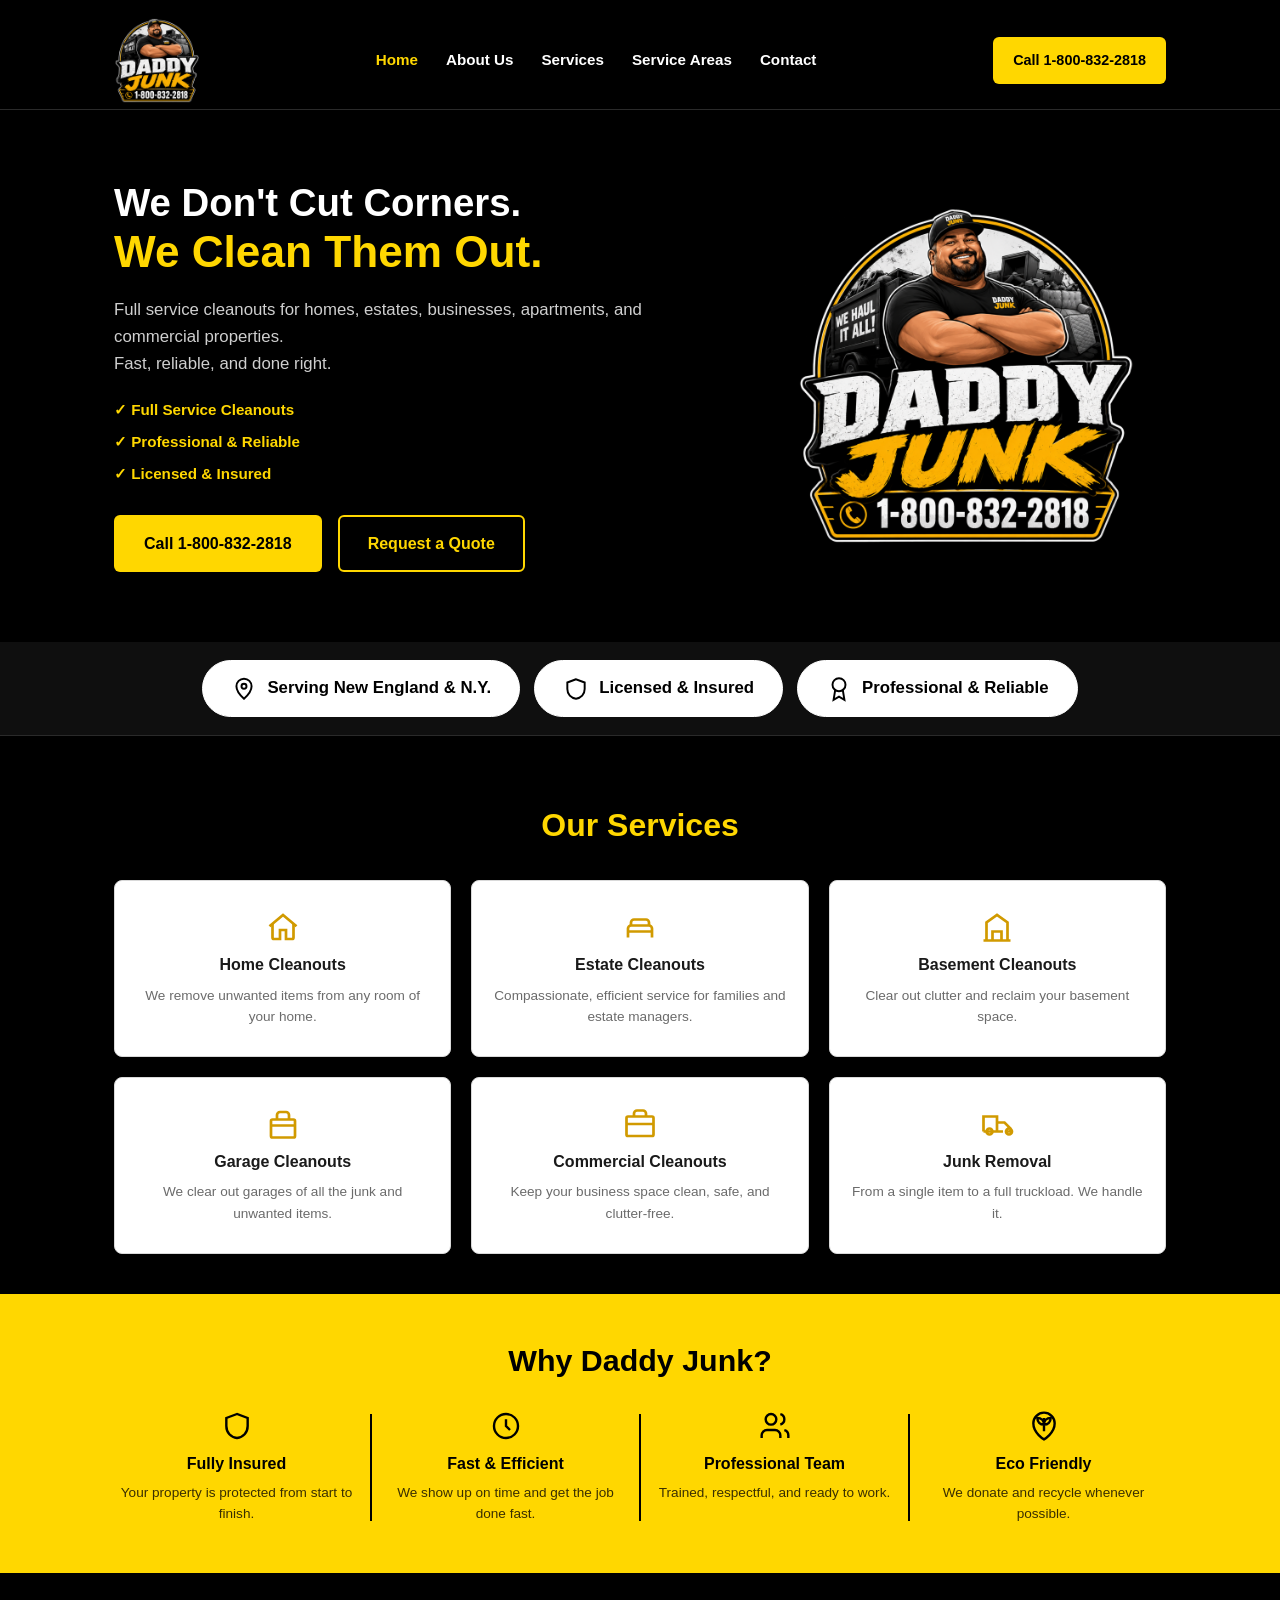
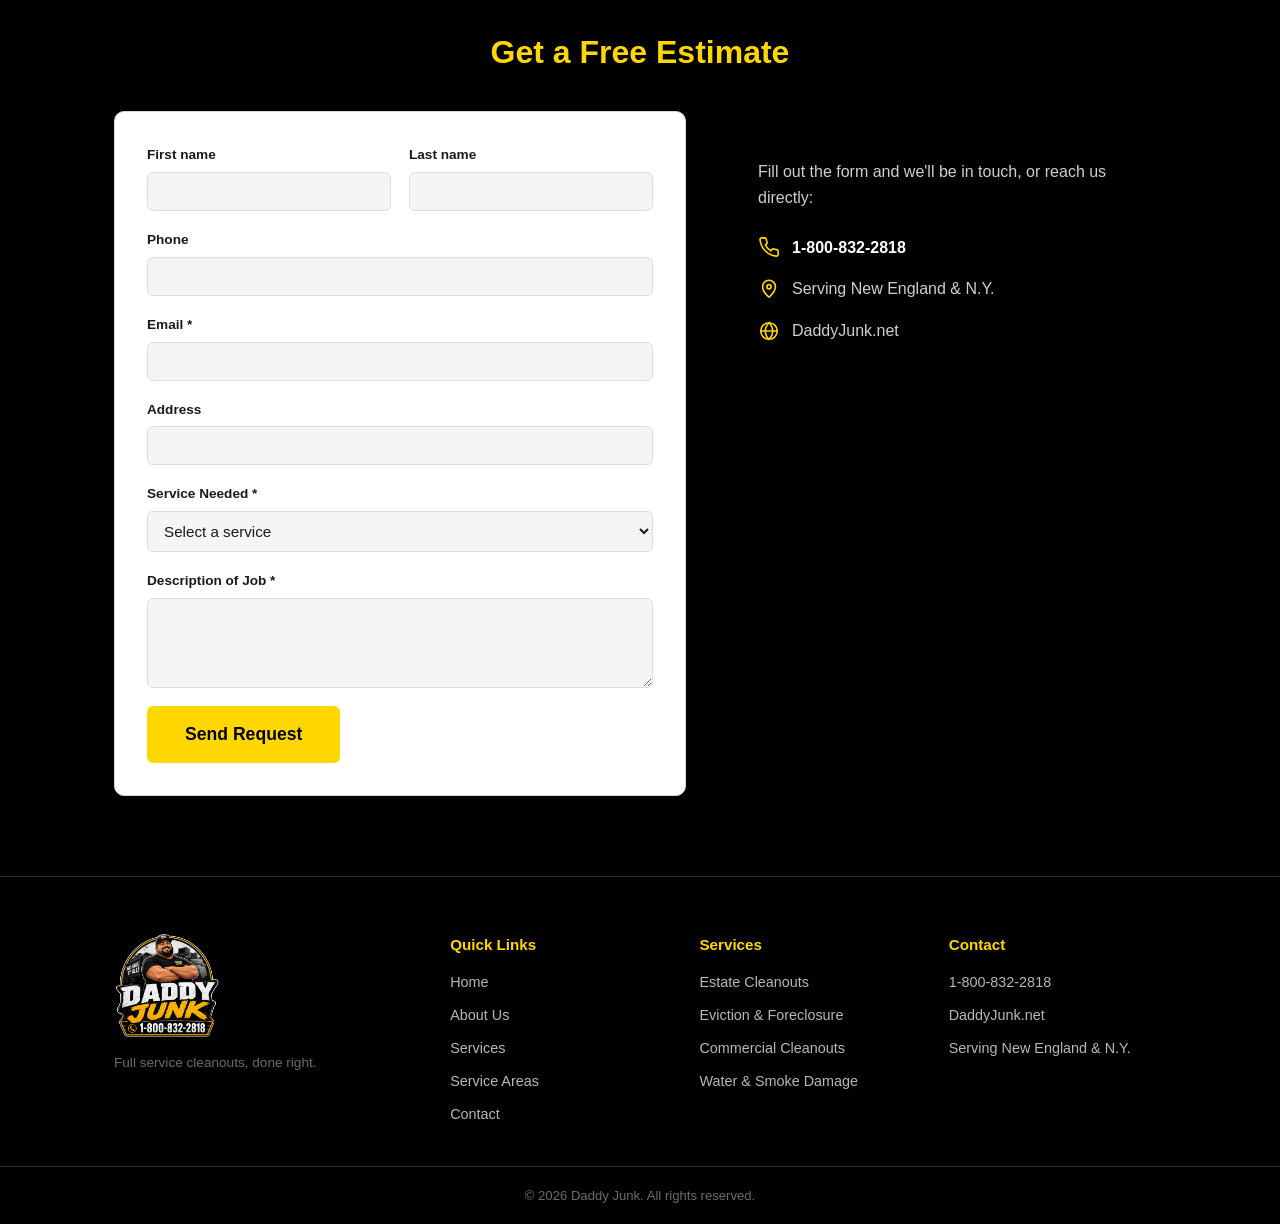
<file: index.html>
<!DOCTYPE html>
<html lang="en">
<head>
<meta charset="UTF-8">
<meta name="viewport" content="width=device-width, initial-scale=1.0">
<title>Daddy Junk | Full Service Cleanouts, New England &amp; N.Y.</title>
<meta name="description" content="Daddy Junk provides full service cleanouts for homes, estates, businesses, and commercial properties across Greater Boston, New England, and New York. Licensed &amp; insured. Free estimates.">
<link rel="stylesheet" href="styles.css">
</head>
<body>

<header class="site-header">
  <div class="container header-inner">
    <a href="index.html" class="brand">
      <img src="images/logo.png" alt="Daddy Junk logo" class="logo">
    </a>
    <nav class="nav">
      <a href="index.html" class="active">Home</a>
      <a href="about.html">About Us</a>
      <a href="services.html">Services</a>
      <a href="service-areas.html">Service Areas</a>
      <a href="contact.html">Contact</a>
    </nav>
    <a href="tel:18008322818" class="btn btn-primary header-cta">Call 1-800-832-2818</a>
    <button class="nav-toggle" aria-label="Toggle menu" aria-expanded="false">
      <span></span><span></span><span></span>
    </button>
  </div>
</header>

<section id="home" class="hero">
  <div class="container hero-grid">
    <div class="hero-copy">
      <h1>We Don't Cut Corners.<br><span class="accent">We Clean Them Out.</span></h1>
      <p class="hero-sub">Full service cleanouts for homes, estates, businesses, apartments, and commercial properties.<br>Fast, reliable, and done right.</p>
      <ul class="hero-checklist">
        <li>Full Service Cleanouts</li>
        <li>Professional &amp; Reliable</li>
        <li>Licensed &amp; Insured</li>
      </ul>
      <div class="hero-ctas">
        <a href="tel:18008322818" class="btn btn-primary">Call 1-800-832-2818</a>
        <a href="contact.html" class="btn btn-outline">Request a Quote</a>
      </div>
    </div>
    <div class="hero-art">
      <img src="images/logo.png" alt="Daddy Junk: We Haul It All">
    </div>
  </div>
</section>

<section class="badge-strip">
  <div class="container badge-strip-inner">
    <div class="badge-item">
      <span class="icon"><svg viewBox="0 0 24 24" fill="none" stroke="currentColor" stroke-width="1.8"><path d="M12 21s7-6.2 7-11.5A7 7 0 0 0 5 9.5C5 14.8 12 21 12 21z"/><circle cx="12" cy="9.5" r="2.3"/></svg></span>
      <span>Serving New England &amp; N.Y.</span>
    </div>
    <div class="badge-item">
      <span class="icon"><svg viewBox="0 0 24 24" fill="none" stroke="currentColor" stroke-width="1.8"><path d="M12 3 4 6v6c0 5 3.4 8.5 8 9 4.6-.5 8-4 8-9V6l-8-3z"/></svg></span>
      <span>Licensed &amp; Insured</span>
    </div>
    <div class="badge-item">
      <span class="icon"><svg viewBox="0 0 24 24" fill="none" stroke="currentColor" stroke-width="1.8"><circle cx="12" cy="8" r="6"/><path d="M15.477 12.89 17 22l-5-3-5 3 1.523-9.11"/></svg></span>
      <span>Professional &amp; Reliable</span>
    </div>
  </div>
</section>

<section class="icon-services">
  <div class="container">
    <h2>Our Services</h2>
    <div class="icon-grid">
      <a href="services.html#estate" class="icon-card">
        <span class="icon">
          <svg viewBox="0 0 24 24" fill="none" stroke="currentColor" stroke-width="1.8"><path d="M3 11.5 12 4l9 7.5"/><path d="M5 10v9a1 1 0 0 0 1 1h4v-6h4v6h4a1 1 0 0 0 1-1v-9"/></svg>
        </span>
        <h3>Home Cleanouts</h3>
        <p>We remove unwanted items from any room of your home.</p>
      </a>
      <a href="services.html#estate" class="icon-card">
        <span class="icon">
          <svg viewBox="0 0 24 24" fill="none" stroke="currentColor" stroke-width="1.8"><path d="M4 13v6M20 13v6M4 13a2 2 0 0 1 2-2h12a2 2 0 0 1 2 2v2H4z"/><path d="M6 11V9a2 2 0 0 1 2-2h8a2 2 0 0 1 2 2v2"/></svg>
        </span>
        <h3>Estate Cleanouts</h3>
        <p>Compassionate, efficient service for families and estate managers.</p>
      </a>
      <a href="services.html#estate" class="icon-card">
        <span class="icon">
          <svg viewBox="0 0 24 24" fill="none" stroke="currentColor" stroke-width="1.8"><path d="M3 21h18M5 21V9l7-5 7 5v12M9 21v-6h6v6"/></svg>
        </span>
        <h3>Basement Cleanouts</h3>
        <p>Clear out clutter and reclaim your basement space.</p>
      </a>
      <a href="services.html#estate" class="icon-card">
        <span class="icon">
          <svg viewBox="0 0 24 24" fill="none" stroke="currentColor" stroke-width="1.8"><rect x="4" y="9" width="16" height="12" rx="1"/><path d="M4 13h16M8 9V6a2 2 0 0 1 2-2h4a2 2 0 0 1 2 2v3"/></svg>
        </span>
        <h3>Garage Cleanouts</h3>
        <p>We clear out garages of all the junk and unwanted items.</p>
      </a>
      <a href="services.html#commercial" class="icon-card">
        <span class="icon">
          <svg viewBox="0 0 24 24" fill="none" stroke="currentColor" stroke-width="1.8"><rect x="3" y="7" width="18" height="13" rx="1"/><path d="M8 7V5a2 2 0 0 1 2-2h4a2 2 0 0 1 2 2v2M3 12h18"/></svg>
        </span>
        <h3>Commercial Cleanouts</h3>
        <p>Keep your business space clean, safe, and clutter-free.</p>
      </a>
      <a href="services.html" class="icon-card">
        <span class="icon">
          <svg viewBox="0 0 24 24" fill="none" stroke="currentColor" stroke-width="1.8"><path d="M3 17V7h9v10M12 11h5l4 4v2h-2M3 17h13m2 0a2 2 0 1 0 4 0 2 2 0 0 0-4 0zM5 17a2 2 0 1 0 4 0 2 2 0 0 0-4 0z"/></svg>
        </span>
        <h3>Junk Removal</h3>
        <p>From a single item to a full truckload. We handle it.</p>
      </a>
    </div>
  </div>
</section>

<section class="why">
  <div class="container">
    <h2>Why Daddy Junk?</h2>
    <div class="why-grid">
      <div class="why-card">
        <span class="icon">
          <svg viewBox="0 0 24 24" fill="none" stroke="currentColor" stroke-width="1.8"><path d="M12 3 4 6v6c0 5 3.4 8.5 8 9 4.6-.5 8-4 8-9V6l-8-3z"/></svg>
        </span>
        <h3>Fully Insured</h3>
        <p>Your property is protected from start to finish.</p>
      </div>
      <div class="why-card">
        <span class="icon">
          <svg viewBox="0 0 24 24" fill="none" stroke="currentColor" stroke-width="1.8"><circle cx="12" cy="12" r="9"/><path d="M12 7v5l3 3"/></svg>
        </span>
        <h3>Fast &amp; Efficient</h3>
        <p>We show up on time and get the job done fast.</p>
      </div>
      <div class="why-card">
        <span class="icon">
          <svg viewBox="0 0 24 24" fill="none" stroke="currentColor" stroke-width="1.8"><path d="M16 21v-2a4 4 0 0 0-4-4H6a4 4 0 0 0-4 4v2"/><circle cx="9" cy="7" r="4"/><path d="M22 21v-2a4 4 0 0 0-3-3.87"/><path d="M16 3.13a4 4 0 0 1 0 7.75"/></svg>
        </span>
        <h3>Professional Team</h3>
        <p>Trained, respectful, and ready to work.</p>
      </div>
      <div class="why-card">
        <span class="icon">
          <svg viewBox="0 0 24 24" fill="none" stroke="currentColor" stroke-width="1.8"><path d="M12 22s8-4.5 8-12a8 8 0 0 0-16 0c0 7.5 8 12 8 12z"/><path d="M12 6v10M12 11c-3 0-5-2-5-5 3 0 5 2 5 5zm0 0c3 0 5-2 5-5-3 0-5 2-5 5z"/></svg>
        </span>
        <h3>Eco Friendly</h3>
        <p>We donate and recycle whenever possible.</p>
      </div>
    </div>
  </div>
</section>

<section id="contact" class="contact-split">
  <div class="container">
    <h2>Get a Free Estimate</h2>
    <div class="contact-split-grid">
    <form class="estimate-form" action="https://formspree.io/f/xykrnqav" method="POST">
      <input type="hidden" name="_subject" value="New Free Estimate Request from Daddy Junk Website">
      <input type="hidden" name="_next" value="thanks.html">
      <div class="form-row">
        <div class="form-field">
          <label for="home-first-name">First name</label>
          <input type="text" id="home-first-name" name="First name" required>
        </div>
        <div class="form-field">
          <label for="home-last-name">Last name</label>
          <input type="text" id="home-last-name" name="Last name" required>
        </div>
      </div>
      <div class="form-field">
        <label for="home-phone">Phone</label>
        <input type="tel" id="home-phone" name="Phone" required>
      </div>
      <div class="form-field">
        <label for="home-email">Email *</label>
        <input type="email" id="home-email" name="Email" required>
      </div>
      <div class="form-field">
        <label for="home-address">Address</label>
        <input type="text" id="home-address" name="Address">
      </div>
      <div class="form-field">
        <label for="home-service">Service Needed *</label>
        <select id="home-service" name="Service Needed" required>
          <option value="">Select a service</option>
          <option>Home Cleanout</option>
          <option>Estate Cleanout</option>
          <option>Basement / Garage Cleanout</option>
          <option>Commercial Cleanout</option>
          <option>Eviction / Foreclosure Cleanout</option>
          <option>Water Damage Cleanup</option>
          <option>Smoke Damage Cleanup</option>
          <option>Junk Removal</option>
          <option>Other</option>
        </select>
      </div>
      <div class="form-field">
        <label for="home-job-description">Description of Job *</label>
        <textarea id="home-job-description" name="Description of Job" rows="4" required></textarea>
      </div>
      <button type="submit" class="btn btn-primary btn-large">Send Request</button>
    </form>

    <div class="contact-info-panel">
      <p>Fill out the form and we'll be in touch, or reach us directly:</p>
      <ul class="contact-info-list">
        <li>
          <span class="icon"><svg viewBox="0 0 24 24" fill="none" stroke="currentColor" stroke-width="1.8"><path d="M22 16.9v3a2 2 0 0 1-2.2 2 19.8 19.8 0 0 1-8.6-3 19.5 19.5 0 0 1-6-6 19.8 19.8 0 0 1-3-8.7A2 2 0 0 1 4.1 2h3a2 2 0 0 1 2 1.7c.1 1 .3 2 .7 2.9a2 2 0 0 1-.4 2.1L8 10a16 16 0 0 0 6 6l1.3-1.4a2 2 0 0 1 2.1-.4c.9.4 1.9.6 2.9.7a2 2 0 0 1 1.7 2.1z"/></svg></span>
          <a href="tel:18008322818">1-800-832-2818</a>
        </li>
        <li>
          <span class="icon"><svg viewBox="0 0 24 24" fill="none" stroke="currentColor" stroke-width="1.8"><path d="M12 21s7-6.2 7-11.5A7 7 0 0 0 5 9.5C5 14.8 12 21 12 21z"/><circle cx="12" cy="9.5" r="2.3"/></svg></span>
          <span>Serving New England &amp; N.Y.</span>
        </li>
        <li>
          <span class="icon"><svg viewBox="0 0 24 24" fill="none" stroke="currentColor" stroke-width="1.8"><circle cx="12" cy="12" r="9"/><path d="M3 12h18M12 3c2.5 2.5 4 6 4 9s-1.5 6.5-4 9c-2.5-2.5-4-6-4-9s1.5-6.5 4-9z"/></svg></span>
          <span>DaddyJunk.net</span>
        </li>
      </ul>
    </div>
    </div>
  </div>
</section>

<footer class="site-footer">
  <div class="container footer-grid">
    <div class="footer-col footer-brand">
      <img src="images/logo.png" alt="Daddy Junk logo" class="footer-logo">
      <p>Full service cleanouts, done right.</p>
    </div>
    <div class="footer-col">
      <h4>Quick Links</h4>
      <a href="index.html">Home</a>
      <a href="about.html">About Us</a>
      <a href="services.html">Services</a>
      <a href="service-areas.html">Service Areas</a>
      <a href="contact.html">Contact</a>
    </div>
    <div class="footer-col footer-services">
      <h4>Services</h4>
      <a href="services.html#estate">Estate Cleanouts</a>
      <a href="services.html#eviction">Eviction &amp; Foreclosure</a>
      <a href="services.html#commercial">Commercial Cleanouts</a>
      <a href="services.html#water-damage">Water &amp; Smoke Damage</a>
    </div>
    <div class="footer-col">
      <h4>Contact</h4>
      <a href="tel:18008322818">1-800-832-2818</a>
      <span>DaddyJunk.net</span>
      <span>Serving New England &amp; N.Y.</span>
    </div>
  </div>
  <div class="footer-bottom">
    <div class="container">
      <p>&copy; <span id="year"></span> Daddy Junk. All rights reserved.</p>
    </div>
  </div>
</footer>

<script src="site.js"></script>
</body>
</html>
</file>
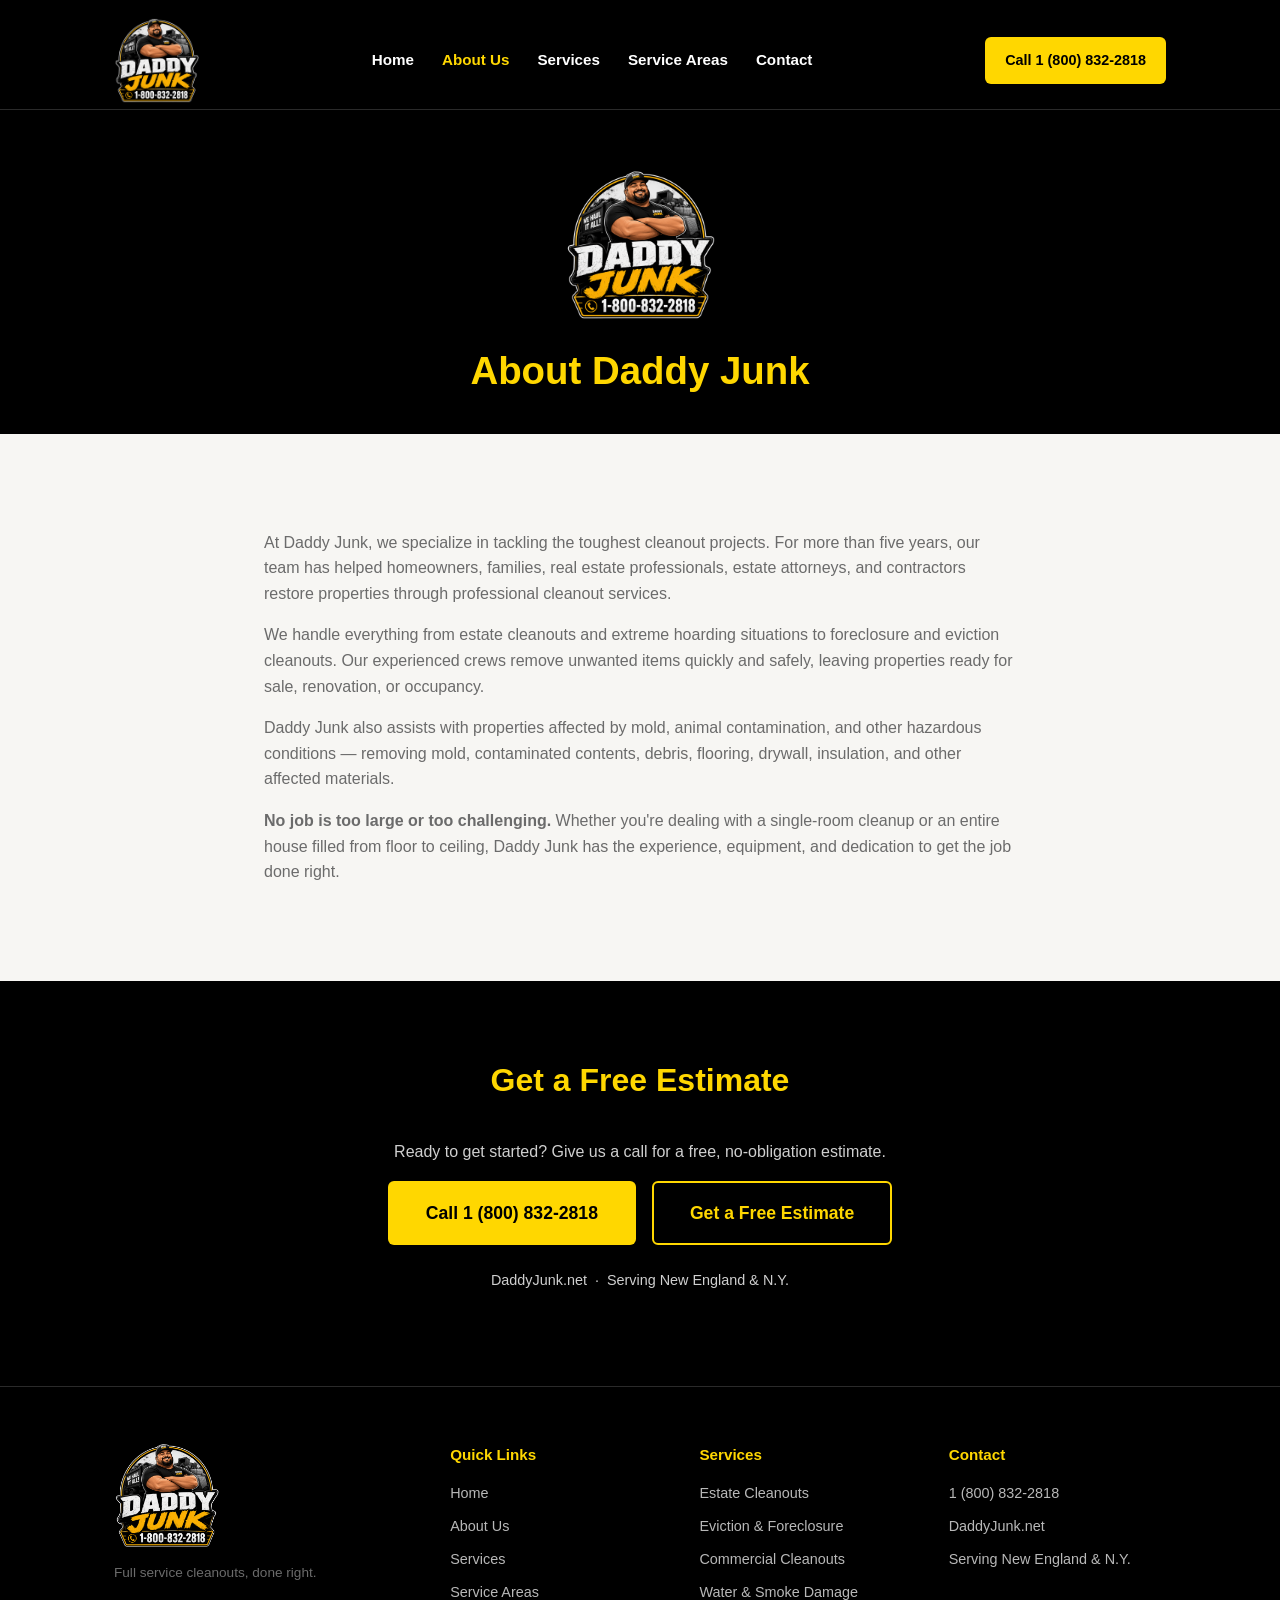
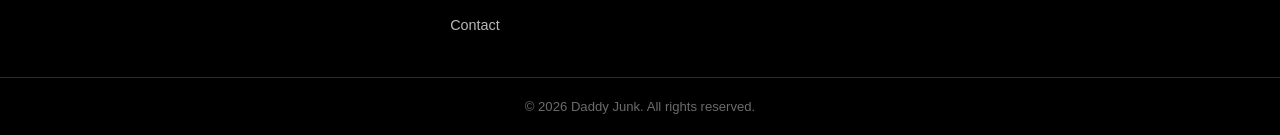
<file: about.html>
<!DOCTYPE html>
<html lang="en">
<head>
<meta charset="UTF-8">
<meta name="viewport" content="width=device-width, initial-scale=1.0">
<title>About Us | Daddy Junk — New England &amp; N.Y.</title>
<meta name="description" content="For more than five years, Daddy Junk has helped homeowners, families, real estate professionals, and contractors restore properties through professional cleanout services.">
<link rel="stylesheet" href="styles.css">
</head>
<body>

<header class="site-header">
  <div class="container header-inner">
    <a href="index.html" class="brand">
      <img src="images/logo.png" alt="Daddy Junk logo" class="logo">
    </a>
    <nav class="nav">
      <a href="index.html">Home</a>
      <a href="about.html" class="active">About Us</a>
      <a href="services.html">Services</a>
      <a href="service-areas.html">Service Areas</a>
      <a href="contact.html">Contact</a>
    </nav>
    <a href="tel:18008322818" class="btn btn-primary header-cta">Call 1 (800) 832-2818</a>
  </div>
</header>

<section class="about-page-hero">
  <div class="container">
    <img src="images/logo.png" alt="Daddy Junk logo" class="hero-logo">
    <h1>About Daddy Junk</h1>
  </div>
</section>

<section class="about">
  <div class="container about-inner">
    <div>
      <p>At Daddy Junk, we specialize in tackling the toughest cleanout projects. For more than five years, our team has helped homeowners, families, real estate professionals, estate attorneys, and contractors restore properties through professional cleanout services.</p>
      <p>We handle everything from estate cleanouts and extreme hoarding situations to foreclosure and eviction cleanouts. Our experienced crews remove unwanted items quickly and safely, leaving properties ready for sale, renovation, or occupancy.</p>
      <p>Daddy Junk also assists with properties affected by mold, animal contamination, and other hazardous conditions — removing mold, contaminated contents, debris, flooring, drywall, insulation, and other affected materials.</p>
      <p><strong>No job is too large or too challenging.</strong> Whether you're dealing with a single-room cleanup or an entire house filled from floor to ceiling, Daddy Junk has the experience, equipment, and dedication to get the job done right.</p>
    </div>
  </div>
</section>

<section id="contact" class="contact">
  <div class="container contact-inner">
    <h2>Get a Free Estimate</h2>
    <p>Ready to get started? Give us a call for a free, no-obligation estimate.</p>
    <div class="hero-ctas contact-ctas">
      <a href="tel:18008322818" class="btn btn-primary btn-large">Call 1 (800) 832-2818</a>
      <a href="contact.html" class="btn btn-outline btn-large">Get a Free Estimate</a>
    </div>
    <p class="contact-meta">DaddyJunk.net &nbsp;·&nbsp; Serving New England &amp; N.Y.</p>
  </div>
</section>

<footer class="site-footer">
  <div class="container footer-grid">
    <div class="footer-col footer-brand">
      <img src="images/logo.png" alt="Daddy Junk logo" class="footer-logo">
      <p>Full service cleanouts, done right.</p>
    </div>
    <div class="footer-col">
      <h4>Quick Links</h4>
      <a href="index.html">Home</a>
      <a href="about.html">About Us</a>
      <a href="services.html">Services</a>
      <a href="service-areas.html">Service Areas</a>
      <a href="contact.html">Contact</a>
    </div>
    <div class="footer-col">
      <h4>Services</h4>
      <a href="services.html#estate">Estate Cleanouts</a>
      <a href="services.html#eviction">Eviction &amp; Foreclosure</a>
      <a href="services.html#commercial">Commercial Cleanouts</a>
      <a href="services.html#water-damage">Water &amp; Smoke Damage</a>
    </div>
    <div class="footer-col">
      <h4>Contact</h4>
      <a href="tel:18008322818">1 (800) 832-2818</a>
      <span>DaddyJunk.net</span>
      <span>Serving New England &amp; N.Y.</span>
    </div>
  </div>
  <div class="footer-bottom">
    <div class="container">
      <p>&copy; <span id="year"></span> Daddy Junk. All rights reserved.</p>
    </div>
  </div>
</footer>

<script>
  document.getElementById('year').textContent = new Date().getFullYear();
</script>
</body>
</html>
</file>
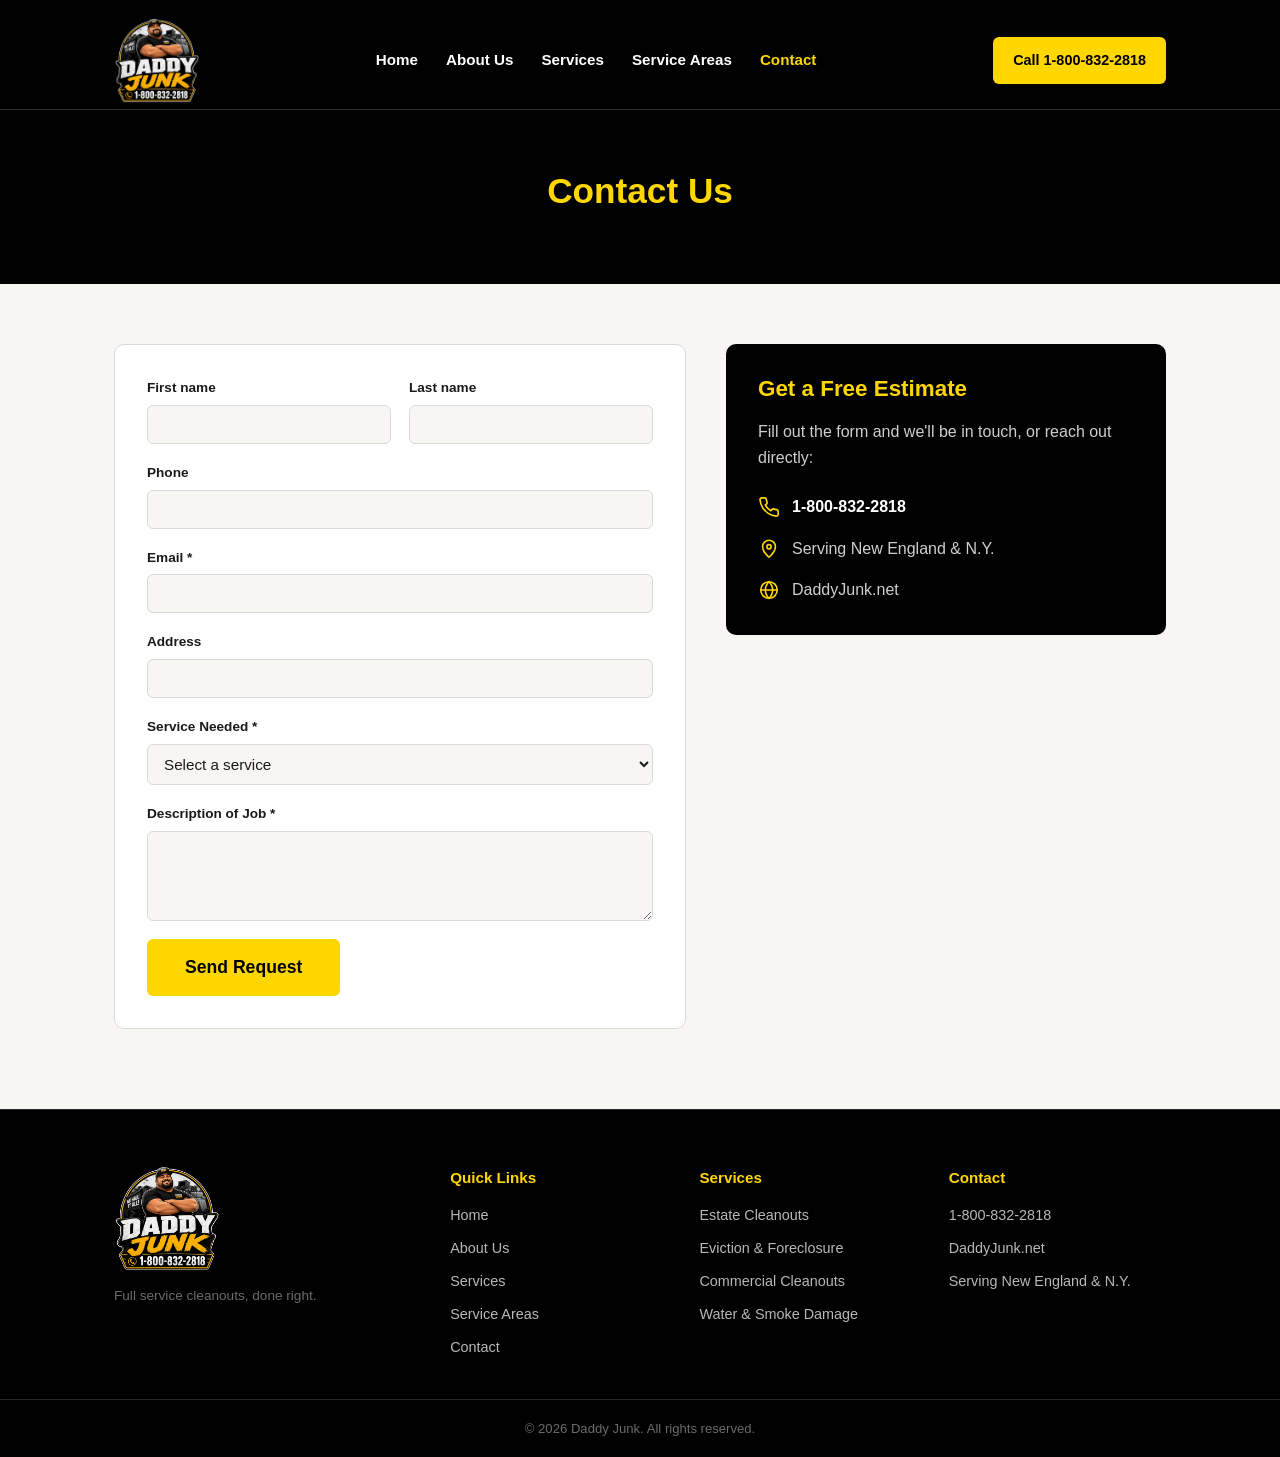
<file: contact.html>
<!DOCTYPE html>
<html lang="en">
<head>
<meta charset="UTF-8">
<meta name="viewport" content="width=device-width, initial-scale=1.0">
<title>Contact Daddy Junk | Get a Free Estimate</title>
<meta name="description" content="Contact Daddy Junk for a free, no-obligation cleanout estimate. Call 1-800-832-2818 or fill out our quick form.">
<link rel="stylesheet" href="styles.css">
</head>
<body>

<header class="site-header">
  <div class="container header-inner">
    <a href="index.html" class="brand">
      <img src="images/logo.png" alt="Daddy Junk logo" class="logo">
    </a>
    <nav class="nav">
      <a href="index.html">Home</a>
      <a href="about.html">About Us</a>
      <a href="services.html">Services</a>
      <a href="service-areas.html">Service Areas</a>
      <a href="contact.html" class="active">Contact</a>
    </nav>
    <a href="tel:18008322818" class="btn btn-primary header-cta">Call 1-800-832-2818</a>
    <button class="nav-toggle" aria-label="Toggle menu" aria-expanded="false">
      <span></span><span></span><span></span>
    </button>
  </div>
</header>

<section class="page-hero">
  <div class="container">
    <h1>Contact Us</h1>
  </div>
</section>

<section class="contact-split">
  <div class="container contact-split-grid">
    <form class="estimate-form" action="https://formspree.io/f/xykrnqav" method="POST">
      <input type="hidden" name="_subject" value="New Free Estimate Request from Daddy Junk Website">
      <input type="hidden" name="_next" value="thanks.html">
      <div class="form-row">
        <div class="form-field">
          <label for="first-name">First name</label>
          <input type="text" id="first-name" name="First name" required>
        </div>
        <div class="form-field">
          <label for="last-name">Last name</label>
          <input type="text" id="last-name" name="Last name" required>
        </div>
      </div>
      <div class="form-field">
        <label for="phone">Phone</label>
        <input type="tel" id="phone" name="Phone" required>
      </div>
      <div class="form-field">
        <label for="email">Email *</label>
        <input type="email" id="email" name="Email" required>
      </div>
      <div class="form-field">
        <label for="address">Address</label>
        <input type="text" id="address" name="Address">
      </div>
      <div class="form-field">
        <label for="service">Service Needed *</label>
        <select id="service" name="Service Needed" required>
          <option value="">Select a service</option>
          <option>Home Cleanout</option>
          <option>Estate Cleanout</option>
          <option>Basement / Garage Cleanout</option>
          <option>Commercial Cleanout</option>
          <option>Eviction / Foreclosure Cleanout</option>
          <option>Water Damage Cleanup</option>
          <option>Smoke Damage Cleanup</option>
          <option>Junk Removal</option>
          <option>Other</option>
        </select>
      </div>
      <div class="form-field">
        <label for="job-description">Description of Job *</label>
        <textarea id="job-description" name="Description of Job" rows="4" required></textarea>
      </div>
      <button type="submit" class="btn btn-primary btn-large">Send Request</button>
    </form>

    <div class="contact-info-panel">
      <h2>Get a Free Estimate</h2>
      <p>Fill out the form and we'll be in touch, or reach out directly:</p>
      <ul class="contact-info-list">
        <li>
          <span class="icon"><svg viewBox="0 0 24 24" fill="none" stroke="currentColor" stroke-width="1.8"><path d="M22 16.9v3a2 2 0 0 1-2.2 2 19.8 19.8 0 0 1-8.6-3 19.5 19.5 0 0 1-6-6 19.8 19.8 0 0 1-3-8.7A2 2 0 0 1 4.1 2h3a2 2 0 0 1 2 1.7c.1 1 .3 2 .7 2.9a2 2 0 0 1-.4 2.1L8 10a16 16 0 0 0 6 6l1.3-1.4a2 2 0 0 1 2.1-.4c.9.4 1.9.6 2.9.7a2 2 0 0 1 1.7 2.1z"/></svg></span>
          <a href="tel:18008322818">1-800-832-2818</a>
        </li>
        <li>
          <span class="icon"><svg viewBox="0 0 24 24" fill="none" stroke="currentColor" stroke-width="1.8"><path d="M12 21s7-6.2 7-11.5A7 7 0 0 0 5 9.5C5 14.8 12 21 12 21z"/><circle cx="12" cy="9.5" r="2.3"/></svg></span>
          <span>Serving New England &amp; N.Y.</span>
        </li>
        <li>
          <span class="icon"><svg viewBox="0 0 24 24" fill="none" stroke="currentColor" stroke-width="1.8"><circle cx="12" cy="12" r="9"/><path d="M3 12h18M12 3c2.5 2.5 4 6 4 9s-1.5 6.5-4 9c-2.5-2.5-4-6-4-9s1.5-6.5 4-9z"/></svg></span>
          <span>DaddyJunk.net</span>
        </li>
      </ul>
    </div>
  </div>
</section>

<footer class="site-footer">
  <div class="container footer-grid">
    <div class="footer-col footer-brand">
      <img src="images/logo.png" alt="Daddy Junk logo" class="footer-logo">
      <p>Full service cleanouts, done right.</p>
    </div>
    <div class="footer-col">
      <h4>Quick Links</h4>
      <a href="index.html">Home</a>
      <a href="about.html">About Us</a>
      <a href="services.html">Services</a>
      <a href="service-areas.html">Service Areas</a>
      <a href="contact.html">Contact</a>
    </div>
    <div class="footer-col footer-services">
      <h4>Services</h4>
      <a href="services.html#estate">Estate Cleanouts</a>
      <a href="services.html#eviction">Eviction &amp; Foreclosure</a>
      <a href="services.html#commercial">Commercial Cleanouts</a>
      <a href="services.html#water-damage">Water &amp; Smoke Damage</a>
    </div>
    <div class="footer-col">
      <h4>Contact</h4>
      <a href="tel:18008322818">1-800-832-2818</a>
      <span>DaddyJunk.net</span>
      <span>Serving New England &amp; N.Y.</span>
    </div>
  </div>
  <div class="footer-bottom">
    <div class="container">
      <p>&copy; <span id="year"></span> Daddy Junk. All rights reserved.</p>
    </div>
  </div>
</footer>

<script src="site.js"></script>
</body>
</html>
</file>
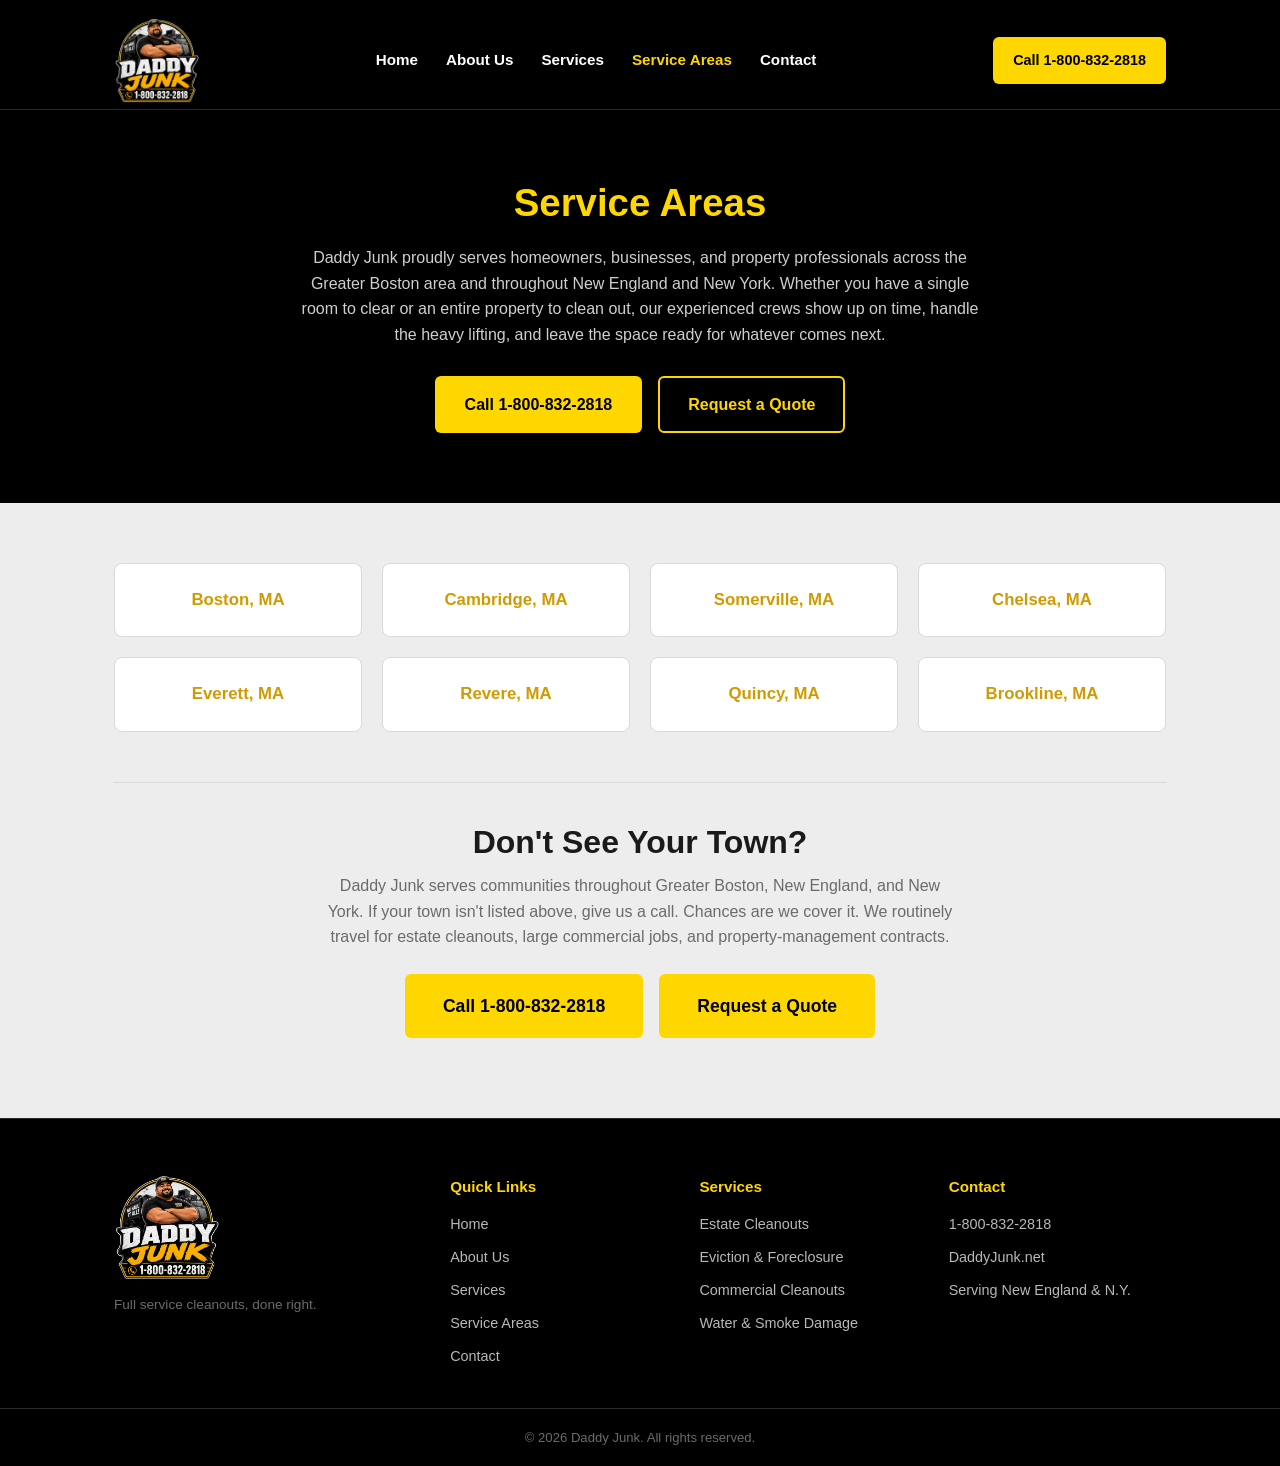
<file: service-areas.html>
<!DOCTYPE html>
<html lang="en">
<head>
<meta charset="UTF-8">
<meta name="viewport" content="width=device-width, initial-scale=1.0">
<title>Service Areas | Daddy Junk, New England &amp; N.Y.</title>
<meta name="description" content="Daddy Junk provides junk removal and cleanout services across Boston, Cambridge, Somerville, Chelsea, Everett, Revere, Quincy, Brookline, and beyond.">
<link rel="stylesheet" href="styles.css">
</head>
<body>

<header class="site-header">
  <div class="container header-inner">
    <a href="index.html" class="brand">
      <img src="images/logo.png" alt="Daddy Junk logo" class="logo">
    </a>
    <nav class="nav">
      <a href="index.html">Home</a>
      <a href="about.html">About Us</a>
      <a href="services.html">Services</a>
      <a href="service-areas.html" class="active">Service Areas</a>
      <a href="contact.html">Contact</a>
    </nav>
    <a href="tel:18008322818" class="btn btn-primary header-cta">Call 1-800-832-2818</a>
    <button class="nav-toggle" aria-label="Toggle menu" aria-expanded="false">
      <span></span><span></span><span></span>
    </button>
  </div>
</header>

<section class="areas-hero">
  <div class="container">
    <h1>Service Areas</h1>
    <p>Daddy Junk proudly serves homeowners, businesses, and property professionals across the Greater Boston area and throughout New England and New York. Whether you have a single room to clear or an entire property to clean out, our experienced crews show up on time, handle the heavy lifting, and leave the space ready for whatever comes next.</p>
    <div class="hero-ctas page-hero-cta">
      <a href="tel:18008322818" class="btn btn-primary">Call 1-800-832-2818</a>
      <a href="contact.html" class="btn btn-outline">Request a Quote</a>
    </div>
  </div>
</section>

<section class="areas">
  <div class="container">
    <div class="area-grid">
      <div class="area-card">
        <h3>Boston, MA</h3>
      </div>

      <div class="area-card">
        <h3>Cambridge, MA</h3>
      </div>

      <div class="area-card">
        <h3>Somerville, MA</h3>
      </div>

      <div class="area-card">
        <h3>Chelsea, MA</h3>
      </div>

      <div class="area-card">
        <h3>Everett, MA</h3>
      </div>

      <div class="area-card">
        <h3>Revere, MA</h3>
      </div>

      <div class="area-card">
        <h3>Quincy, MA</h3>
      </div>

      <div class="area-card">
        <h3>Brookline, MA</h3>
      </div>
    </div>

    <div class="areas-cta">
      <h2>Don't See Your Town?</h2>
      <p>Daddy Junk serves communities throughout Greater Boston, New England, and New York. If your town isn't listed above, give us a call. Chances are we cover it. We routinely travel for estate cleanouts, large commercial jobs, and property-management contracts.</p>
      <div class="hero-ctas contact-ctas">
        <a href="tel:18008322818" class="btn btn-primary btn-large">Call 1-800-832-2818</a>
        <a href="contact.html" class="btn btn-primary btn-large">Request a Quote</a>
      </div>
    </div>
  </div>
</section>

<footer class="site-footer">
  <div class="container footer-grid">
    <div class="footer-col footer-brand">
      <img src="images/logo.png" alt="Daddy Junk logo" class="footer-logo">
      <p>Full service cleanouts, done right.</p>
    </div>
    <div class="footer-col">
      <h4>Quick Links</h4>
      <a href="index.html">Home</a>
      <a href="about.html">About Us</a>
      <a href="services.html">Services</a>
      <a href="service-areas.html">Service Areas</a>
      <a href="contact.html">Contact</a>
    </div>
    <div class="footer-col footer-services">
      <h4>Services</h4>
      <a href="services.html#estate">Estate Cleanouts</a>
      <a href="services.html#eviction">Eviction &amp; Foreclosure</a>
      <a href="services.html#commercial">Commercial Cleanouts</a>
      <a href="services.html#water-damage">Water &amp; Smoke Damage</a>
    </div>
    <div class="footer-col">
      <h4>Contact</h4>
      <a href="tel:18008322818">1-800-832-2818</a>
      <span>DaddyJunk.net</span>
      <span>Serving New England &amp; N.Y.</span>
    </div>
  </div>
  <div class="footer-bottom">
    <div class="container">
      <p>&copy; <span id="year"></span> Daddy Junk. All rights reserved.</p>
    </div>
  </div>
</footer>

<script src="site.js"></script>
</body>
</html>
</file>
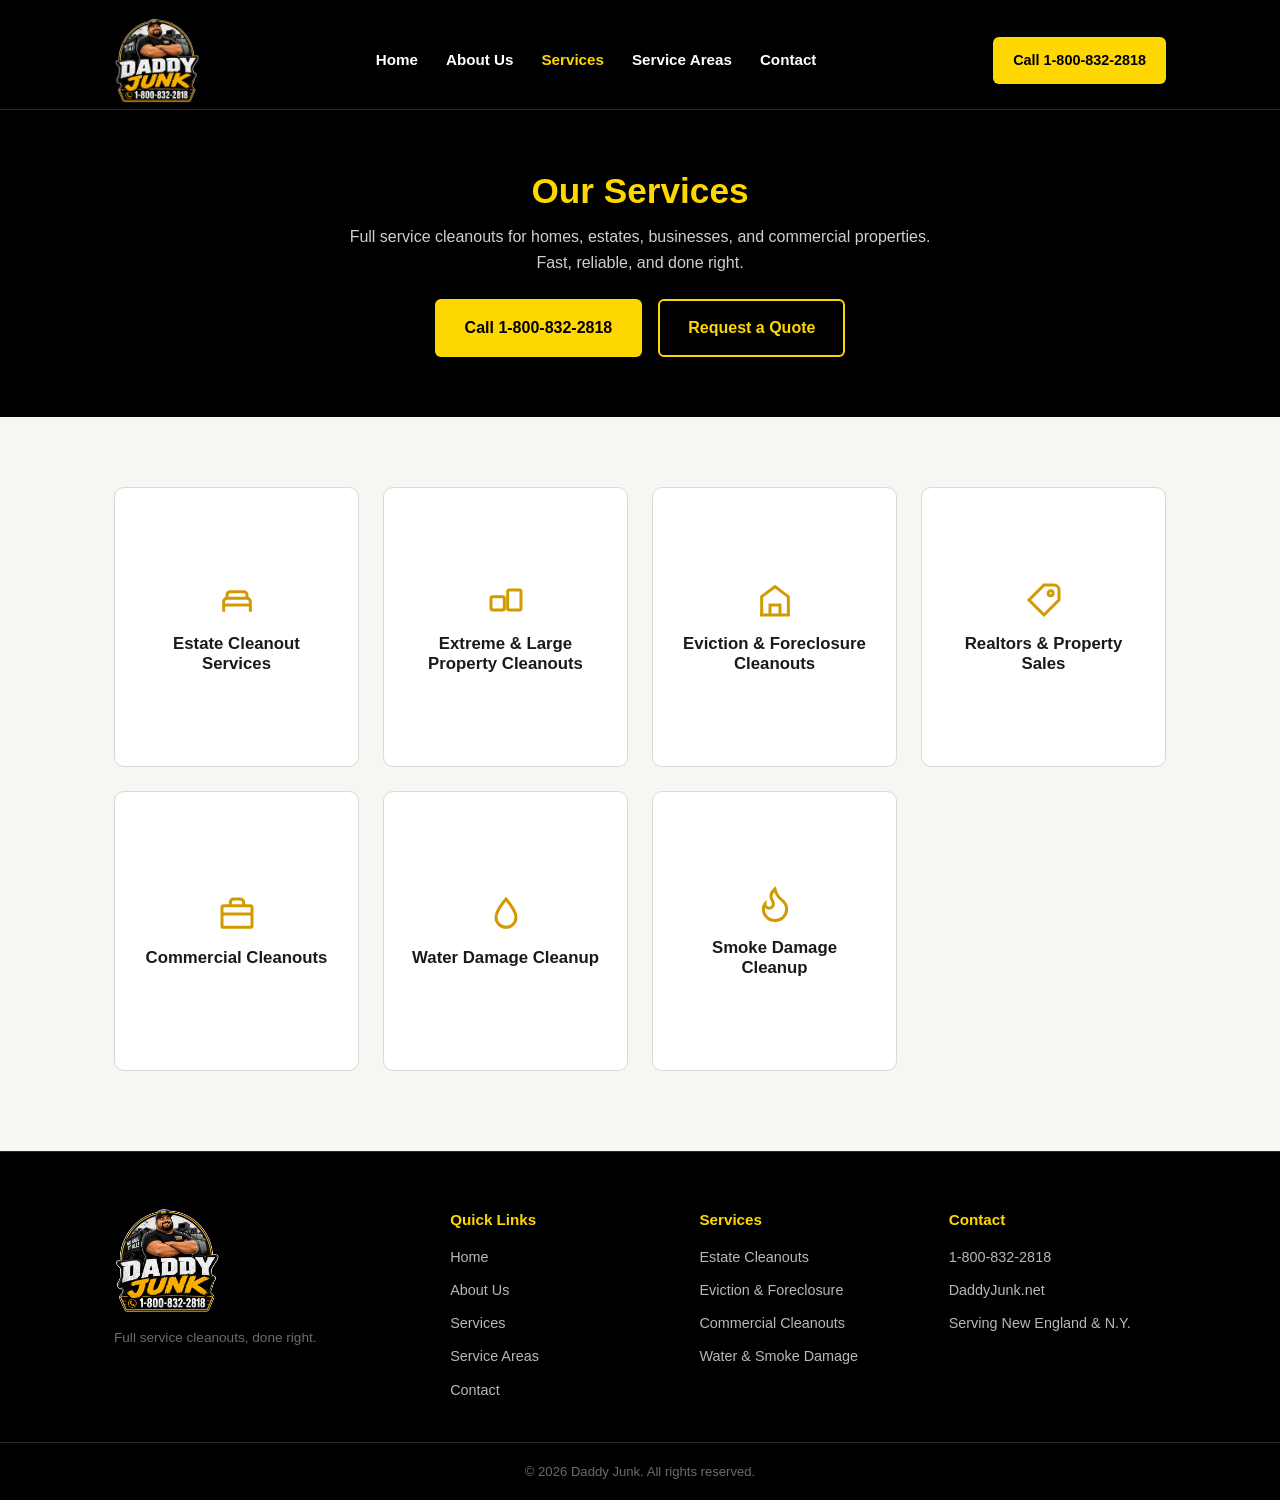
<file: services.html>
<!DOCTYPE html>
<html lang="en">
<head>
<meta charset="UTF-8">
<meta name="viewport" content="width=device-width, initial-scale=1.0">
<title>Services | Daddy Junk Full Service Cleanouts</title>
<meta name="description" content="Estate cleanouts, extreme cleanouts, eviction and foreclosure cleanouts, realtor cleanouts, commercial cleanouts, and water and smoke damage cleanup, all from Daddy Junk.">
<link rel="stylesheet" href="styles.css">
</head>
<body>

<header class="site-header">
  <div class="container header-inner">
    <a href="index.html" class="brand">
      <img src="images/logo.png" alt="Daddy Junk logo" class="logo">
    </a>
    <nav class="nav">
      <a href="index.html">Home</a>
      <a href="about.html">About Us</a>
      <a href="services.html" class="active">Services</a>
      <a href="service-areas.html">Service Areas</a>
      <a href="contact.html">Contact</a>
    </nav>
    <a href="tel:18008322818" class="btn btn-primary header-cta">Call 1-800-832-2818</a>
    <button class="nav-toggle" aria-label="Toggle menu" aria-expanded="false">
      <span></span><span></span><span></span>
    </button>
  </div>
</header>

<section class="page-hero">
  <div class="container">
    <h1>Our Services</h1>
    <p>Full service cleanouts for homes, estates, businesses, and commercial properties.<br>Fast, reliable, and done right.</p>
    <div class="hero-ctas page-hero-cta">
      <a href="tel:18008322818" class="btn btn-primary">Call 1-800-832-2818</a>
      <a href="contact.html" class="btn btn-outline">Request a Quote</a>
    </div>
  </div>
</section>

<section class="service-cards">
  <div class="container">
    <div class="service-card-grid">

      <div id="estate" class="service-flip-card">
        <div class="service-flip-front">
          <span class="icon"><svg viewBox="0 0 24 24" fill="none" stroke="currentColor" stroke-width="1.8"><path d="M4 13v6M20 13v6M4 13a2 2 0 0 1 2-2h12a2 2 0 0 1 2 2v2H4z"/><path d="M6 11V9a2 2 0 0 1 2-2h8a2 2 0 0 1 2 2v2"/></svg></span>
          <h3>Estate Cleanout Services</h3>
        </div>
        <div class="service-flip-back">
          <p>Respectful, efficient service to help families, estate managers, and real estate professionals clear out properties quickly and professionally, including basements, attics, and garages.</p>
        </div>
      </div>

      <div class="service-flip-card">
        <div class="service-flip-front">
          <span class="icon"><svg viewBox="0 0 24 24" fill="none" stroke="currentColor" stroke-width="1.8"><rect x="3" y="10" width="8" height="8" rx="1"/><rect x="13" y="6" width="8" height="12" rx="1"/></svg></span>
          <h3>Extreme &amp; Large Property Cleanouts</h3>
        </div>
        <div class="service-flip-back">
          <p>Large-scale, labor-intensive cleanouts involving heavy accumulation of contents and debris, handled start to finish. Large projects welcome. No job too big.</p>
        </div>
      </div>

      <div id="eviction" class="service-flip-card">
        <div class="service-flip-front">
          <span class="icon"><svg viewBox="0 0 24 24" fill="none" stroke="currentColor" stroke-width="1.8"><path d="M3 21h18M4 21V10l8-6 8 6v11M9 21v-6h6v6"/></svg></span>
          <h3>Eviction &amp; Foreclosure Cleanouts</h3>
        </div>
        <div class="service-flip-back">
          <p>Fast, reliable cleanouts for landlords, banks, property managers, and real estate investors, so the property can be cleaned, repaired, and prepared for the next tenant or sale.</p>
        </div>
      </div>

      <div id="realtors" class="service-flip-card">
        <div class="service-flip-front">
          <span class="icon"><svg viewBox="0 0 24 24" fill="none" stroke="currentColor" stroke-width="1.8"><path d="M3 12 12 3h6a3 3 0 0 1 3 3v6l-9 9-9-9z"/><circle cx="16" cy="8" r="1.5"/></svg></span>
          <h3>Realtors &amp; Property Sales</h3>
        </div>
        <div class="service-flip-back">
          <p>From pre-listing cleanouts to post-sale clearing: faster listings, clean show-ready homes, and reliable scheduling you can count on.</p>
        </div>
      </div>

      <div id="commercial" class="service-flip-card">
        <div class="service-flip-front">
          <span class="icon"><svg viewBox="0 0 24 24" fill="none" stroke="currentColor" stroke-width="1.8"><rect x="3" y="7" width="18" height="13" rx="1"/><path d="M8 7V5a2 2 0 0 1 2-2h4a2 2 0 0 1 2 2v2M3 12h18"/></svg></span>
          <h3>Commercial Cleanouts</h3>
        </div>
        <div class="service-flip-back">
          <p>Full-service cleanouts for offices, warehouses, storage units, and business closures, from furniture and equipment removal to large-scale debris clearing.</p>
        </div>
      </div>

      <div id="water-damage" class="service-flip-card">
        <div class="service-flip-front">
          <span class="icon"><svg viewBox="0 0 24 24" fill="none" stroke="currentColor" stroke-width="1.8"><path d="M12 3s6 7 6 11a6 6 0 0 1-12 0c0-4 6-11 6-11z"/></svg></span>
          <h3>Water Damage Cleanup</h3>
        </div>
        <div class="service-flip-back">
          <p>Fast removal of water-damaged materials, debris, and contents so the property can move forward to drying and repair without further issues.</p>
        </div>
      </div>

      <div id="smoke-damage" class="service-flip-card">
        <div class="service-flip-front">
          <span class="icon"><svg viewBox="0 0 24 24" fill="none" stroke="currentColor" stroke-width="1.8"><path d="M8.5 14.5a2.5 2.5 0 0 0 2.5-2.5c0-1.38-.5-2-1-3-1.072-2.143-.224-4.054 2-6 .5 2.5 2 4.9 4 6.5 2 1.6 3 3.5 3 5.5a7 7 0 1 1-14 0c0-1.153.433-2.294 1-3a2.5 2.5 0 0 0 2.5 2.5z"/></svg></span>
          <h3>Smoke Damage Cleanup</h3>
        </div>
        <div class="service-flip-back">
          <p>After fire or smoke damage, we remove damaged contents, debris, and materials safely so cleaning, repair, and rebuilding can begin.</p>
        </div>
      </div>

    </div>
  </div>
</section>

<footer class="site-footer">
  <div class="container footer-grid">
    <div class="footer-col footer-brand">
      <img src="images/logo.png" alt="Daddy Junk logo" class="footer-logo">
      <p>Full service cleanouts, done right.</p>
    </div>
    <div class="footer-col">
      <h4>Quick Links</h4>
      <a href="index.html">Home</a>
      <a href="about.html">About Us</a>
      <a href="services.html">Services</a>
      <a href="service-areas.html">Service Areas</a>
      <a href="contact.html">Contact</a>
    </div>
    <div class="footer-col footer-services">
      <h4>Services</h4>
      <a href="services.html#estate">Estate Cleanouts</a>
      <a href="services.html#eviction">Eviction &amp; Foreclosure</a>
      <a href="services.html#commercial">Commercial Cleanouts</a>
      <a href="services.html#water-damage">Water &amp; Smoke Damage</a>
    </div>
    <div class="footer-col">
      <h4>Contact</h4>
      <a href="tel:18008322818">1-800-832-2818</a>
      <span>DaddyJunk.net</span>
      <span>Serving New England &amp; N.Y.</span>
    </div>
  </div>
  <div class="footer-bottom">
    <div class="container">
      <p>&copy; <span id="year"></span> Daddy Junk. All rights reserved.</p>
    </div>
  </div>
</footer>

<script src="site.js"></script>
</body>
</html>
</file>
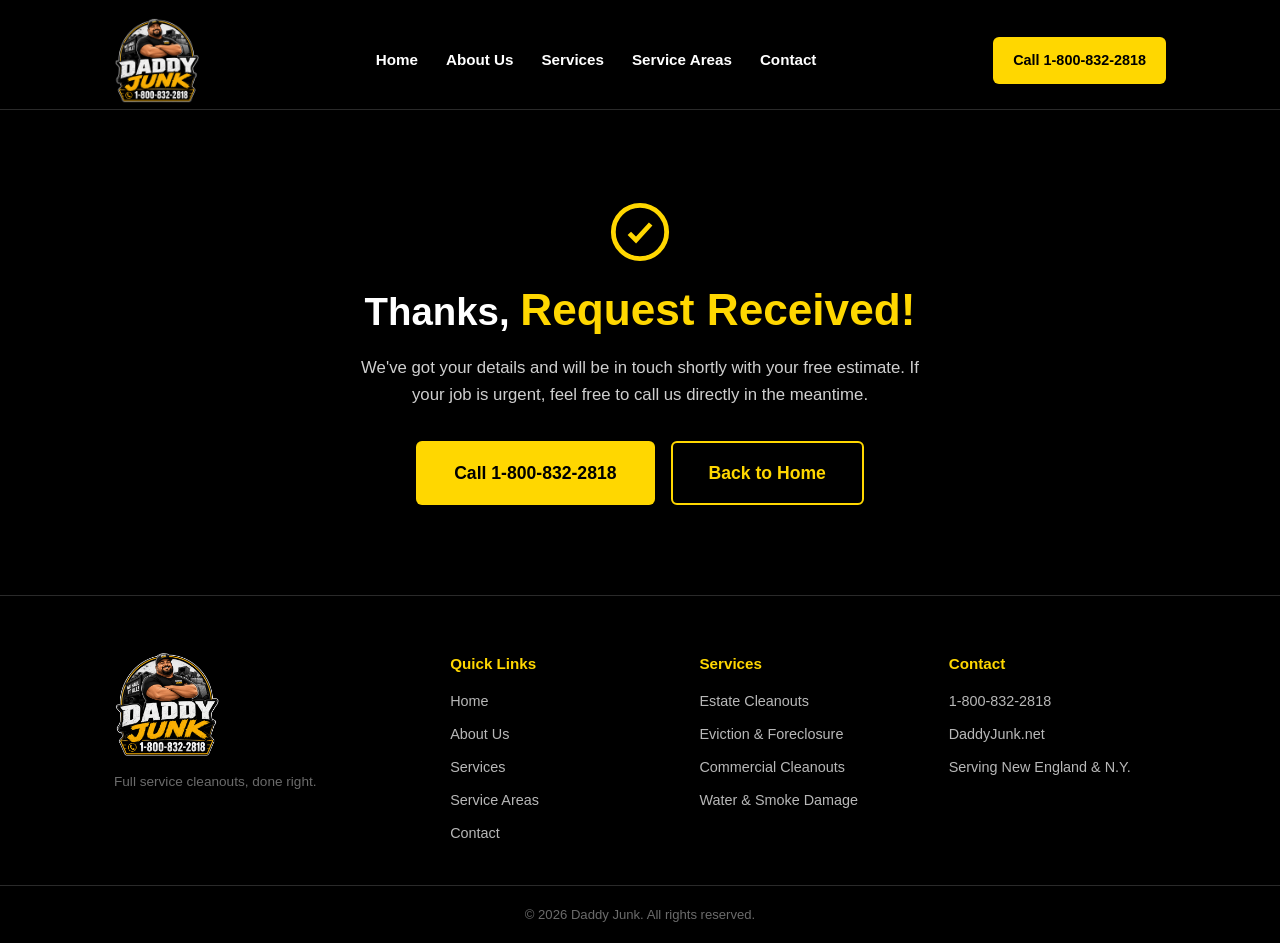
<file: thanks.html>
<!DOCTYPE html>
<html lang="en">
<head>
<meta charset="UTF-8">
<meta name="viewport" content="width=device-width, initial-scale=1.0">
<title>Thank You | Daddy Junk</title>
<meta name="description" content="Thanks for reaching out to Daddy Junk. We'll be in touch shortly with your free estimate.">
<meta name="robots" content="noindex">
<link rel="stylesheet" href="styles.css">
</head>
<body>

<header class="site-header">
  <div class="container header-inner">
    <a href="index.html" class="brand">
      <img src="images/logo.png" alt="Daddy Junk logo" class="logo">
    </a>
    <nav class="nav">
      <a href="index.html">Home</a>
      <a href="about.html">About Us</a>
      <a href="services.html">Services</a>
      <a href="service-areas.html">Service Areas</a>
      <a href="contact.html">Contact</a>
    </nav>
    <a href="tel:18008322818" class="btn btn-primary header-cta">Call 1-800-832-2818</a>
    <button class="nav-toggle" aria-label="Toggle menu" aria-expanded="false">
      <span></span><span></span><span></span>
    </button>
  </div>
</header>

<section class="thanks-hero">
  <div class="container">
    <span class="thanks-icon">
      <svg viewBox="0 0 24 24" fill="none" stroke="currentColor" stroke-width="1.8"><circle cx="12" cy="12" r="10"/><path d="m8 12.5 2.5 2.5L16 9"/></svg>
    </span>
    <h1>Thanks, <span class="accent">Request Received!</span></h1>
    <p>We've got your details and will be in touch shortly with your free estimate. If your job is urgent, feel free to call us directly in the meantime.</p>
    <div class="hero-ctas contact-ctas">
      <a href="tel:18008322818" class="btn btn-primary btn-large">Call 1-800-832-2818</a>
      <a href="index.html" class="btn btn-outline btn-large">Back to Home</a>
    </div>
  </div>
</section>

<footer class="site-footer">
  <div class="container footer-grid">
    <div class="footer-col footer-brand">
      <img src="images/logo.png" alt="Daddy Junk logo" class="footer-logo">
      <p>Full service cleanouts, done right.</p>
    </div>
    <div class="footer-col">
      <h4>Quick Links</h4>
      <a href="index.html">Home</a>
      <a href="about.html">About Us</a>
      <a href="services.html">Services</a>
      <a href="service-areas.html">Service Areas</a>
      <a href="contact.html">Contact</a>
    </div>
    <div class="footer-col footer-services">
      <h4>Services</h4>
      <a href="services.html#estate">Estate Cleanouts</a>
      <a href="services.html#eviction">Eviction &amp; Foreclosure</a>
      <a href="services.html#commercial">Commercial Cleanouts</a>
      <a href="services.html#water-damage">Water &amp; Smoke Damage</a>
    </div>
    <div class="footer-col">
      <h4>Contact</h4>
      <a href="tel:18008322818">1-800-832-2818</a>
      <span>DaddyJunk.net</span>
      <span>Serving New England &amp; N.Y.</span>
    </div>
  </div>
  <div class="footer-bottom">
    <div class="container">
      <p>&copy; <span id="year"></span> Daddy Junk. All rights reserved.</p>
    </div>
  </div>
</footer>

<script src="site.js"></script>
</body>
</html>
</file>
<file: styles.css>
:root {
  --yellow: #FFD700;
  --gold: #D19A00;
  --bg-dark: #000000;
  --bg-dark-2: #0F0F0F;
  --bg-light: #F7F6F3;
  --bg-light-2: #EDEDED;
  --text-white: #FFFFFF;
  --text-dark: #1A1A1A;
  --text-muted: #6B6B6B;
  --border-dark: #2A2A2A;
  --border-light: #D9D9D9;
}

* { box-sizing: border-box; }

body {
  margin: 0;
  font-family: -apple-system, BlinkMacSystemFont, "Segoe UI", Helvetica, Arial, sans-serif;
  background: var(--bg-dark);
  color: var(--text-white);
  line-height: 1.6;
}

h1, h2, h3 { line-height: 1.2; margin: 0 0 0.5em; }

.container {
  max-width: 1100px;
  margin: 0 auto;
  padding: 0 24px;
}

.btn {
  display: inline-block;
  padding: 14px 28px;
  border-radius: 6px;
  font-weight: 700;
  text-decoration: none;
  border: 2px solid transparent;
  transition: transform 0.15s ease, opacity 0.15s ease;
}
.btn:hover { transform: translateY(-1px); opacity: 0.92; }

.btn-primary {
  background: var(--yellow);
  color: var(--bg-dark);
}
.btn-outline {
  background: transparent;
  border-color: var(--yellow);
  color: var(--yellow);
}
.btn-large { font-size: 1.1rem; padding: 16px 36px; }

/* Header */
.site-header {
  background: var(--bg-dark);
  border-bottom: 1px solid var(--border-dark);
  position: sticky;
  top: 0;
  z-index: 100;
}
.header-inner {
  display: flex;
  align-items: center;
  justify-content: space-between;
  padding-top: 18px;
  padding-bottom: 6px;
}
.logo { height: 85px; display: block; }
.nav { display: flex; gap: 28px; }
.nav a {
  color: var(--text-white);
  text-decoration: none;
  font-weight: 600;
  font-size: 0.95rem;
}
.nav a:hover, .nav a.active { color: var(--yellow); }
.header-cta { padding: 10px 18px; font-size: 0.9rem; }

.nav-toggle {
  display: none;
  flex-direction: column;
  justify-content: center;
  gap: 5px;
  width: 32px;
  height: 32px;
  background: none;
  border: none;
  padding: 0;
  cursor: pointer;
  flex-shrink: 0;
}
.nav-toggle span {
  display: block;
  height: 2px;
  width: 100%;
  background: var(--yellow);
  border-radius: 2px;
  transition: transform 0.2s ease, opacity 0.2s ease;
}
.nav-toggle.open span:nth-child(1) { transform: translateY(7px) rotate(45deg); }
.nav-toggle.open span:nth-child(2) { opacity: 0; }
.nav-toggle.open span:nth-child(3) { transform: translateY(-7px) rotate(-45deg); }

/* Hero */
.hero {
  background: var(--bg-dark);
  color: var(--text-white);
  padding: 70px 0;
}
.hero-grid {
  display: grid;
  grid-template-columns: 1.2fr 0.8fr;
  gap: 40px;
  align-items: center;
}
.hero-logo {
  height: 120px;
  margin-bottom: 28px;
}
.hero h1 {
  font-size: 2.4rem;
  margin-bottom: 18px;
}
.accent { color: var(--yellow); font-size: 1.15em; }
.hero-sub {
  color: #cfcfcf;
  font-size: 1.05rem;
  margin-bottom: 20px;
}
.hero-checklist {
  list-style: none;
  padding: 0;
  margin: 0 0 28px;
  display: flex;
  flex-direction: column;
  gap: 8px;
}
.hero-checklist li {
  color: var(--yellow);
  font-weight: 600;
  font-size: 0.95rem;
}
.hero-checklist li::before { content: "✓ "; }
.hero-badges {
  display: flex;
  justify-content: center;
  gap: 16px;
  flex-wrap: wrap;
  margin-bottom: 32px;
}
.hero-badges span {
  border: 1px solid var(--border-dark);
  background: var(--bg-dark-2);
  color: var(--yellow);
  padding: 8px 16px;
  border-radius: 20px;
  font-size: 0.85rem;
  font-weight: 600;
}
.hero-ctas {
  display: flex;
  gap: 16px;
  flex-wrap: wrap;
}
.hero-art { display: flex; justify-content: center; }
.hero-art img { width: 100%; max-width: 340px; }
.contact-ctas { justify-content: center; }

/* Badge strip */
.badge-strip { background: var(--bg-dark-2); border-bottom: 1px solid var(--border-dark); }
.badge-strip-inner {
  display: flex;
  justify-content: center;
  flex-wrap: wrap;
  gap: 14px;
  padding: 18px 24px;
}
.badge-item {
  display: flex;
  align-items: center;
  gap: 10px;
  background: #FFFFFF;
  border: 1px solid #FFFFFF;
  color: #000000;
  padding: 14px 28px;
  border-radius: 30px;
  font-size: 1.05rem;
  font-weight: 600;
}
.badge-item .icon { width: 26px; height: 26px; display: inline-flex; }
.badge-item .icon svg { width: 100%; height: 100%; }

/* Icon services */
.icon-services { padding: 70px 0 40px; text-align: center; }
.icon-services h2 { font-size: 2rem; margin-bottom: 36px; color: var(--yellow); }
.icon-grid {
  display: grid;
  grid-template-columns: repeat(3, 1fr);
  gap: 20px;
}
.icon-card {
  background: #fff;
  border: 1px solid var(--border-light);
  border-radius: 8px;
  padding: 28px 20px;
  text-decoration: none;
  color: var(--text-dark);
  display: flex;
  flex-direction: column;
  align-items: center;
  gap: 10px;
  transition: transform 0.15s ease, border-color 0.15s ease;
}
.icon-card:hover { transform: translateY(-2px); border-color: var(--yellow); }
.icon-card .icon { color: var(--gold); width: 36px; height: 36px; }
.icon-card .icon svg { width: 100%; height: 100%; }
.icon-card h3 { font-size: 1rem; margin: 0; }
.icon-card p { color: var(--text-muted); margin: 0; font-size: 0.85rem; }

/* Why choose us */
.why { padding: 0; background: var(--yellow); text-align: center; }
.why .container { padding-top: 48px; padding-bottom: 48px; }
.why h2 { font-size: 1.9rem; margin-bottom: 32px; color: var(--bg-dark); }
.why-grid {
  display: grid;
  grid-template-columns: repeat(4, 1fr);
  gap: 24px;
}
.why-card { position: relative; }
.why-card .icon { color: var(--bg-dark); width: 32px; height: 32px; display: inline-block; margin-bottom: 12px; }
.why-card .icon svg { width: 100%; height: 100%; }
.why-card h3 { font-size: 1rem; color: var(--bg-dark); }
.why-card p { color: #3a2f00; margin: 0; font-size: 0.85rem; }

@media (min-width: 769px) {
  .why-card:not(:first-child)::before {
    content: "";
    position: absolute;
    left: -13px;
    top: 4px;
    bottom: 4px;
    width: 2px;
    background: var(--bg-dark);
  }
}

.areas h2, .about h2, .contact h2 {
  text-align: center;
  font-size: 2rem;
  margin-bottom: 40px;
}

/* Generic page hero (Services, Contact) */
.page-hero {
  background: var(--bg-dark);
  color: var(--text-white);
  text-align: center;
  padding: 60px 0;
}
.page-hero h1 { color: var(--yellow); font-size: 2.2rem; margin: 0 0 12px; }
.page-hero p { max-width: 640px; margin: 0 auto; color: #cfcfcf; }
.page-hero-cta { margin-top: 24px; justify-content: center; }

/* Services page: flip cards */
.service-cards { padding: 70px 0 80px; background: var(--bg-light); }
.service-card-grid {
  display: grid;
  grid-template-columns: repeat(4, 1fr);
  gap: 24px;
}
.service-flip-card {
  position: relative;
  min-height: 280px;
  border-radius: 10px;
  overflow: hidden;
  border: 1px solid var(--border-light);
  background: #fff;
}
.service-flip-front,
.service-flip-back {
  position: absolute;
  inset: 0;
  display: flex;
  flex-direction: column;
  align-items: center;
  justify-content: center;
  text-align: center;
  padding: 24px;
  gap: 14px;
  overflow-y: auto;
  transition: opacity 0.2s ease;
}
.service-flip-front {
  opacity: 1;
}
.service-flip-front .icon { width: 40px; height: 40px; color: var(--gold); }
.service-flip-front .icon svg { width: 100%; height: 100%; }
.service-flip-front h3 { font-size: 1.05rem; margin: 0; color: var(--text-dark); }
.service-flip-back {
  background: var(--yellow);
  color: var(--bg-dark);
  opacity: 0;
  pointer-events: none;
}
.service-flip-back p { margin: 0; font-size: 0.88rem; font-weight: 600; line-height: 1.5; }
.service-flip-card.active .service-flip-front {
  opacity: 0;
}
.service-flip-card.active .service-flip-back {
  opacity: 1;
  pointer-events: auto;
}

/* About */
.about-page-hero {
  background: var(--bg-dark);
  text-align: center;
  padding: 60px 0 40px;
}
.about-page-hero .hero-logo { height: 150px; margin-bottom: 20px; }
.about-page-hero h1 { color: var(--yellow); font-size: 2.4rem; margin: 0; }

.about {
  background: var(--bg-light);
  padding: 80px 0;
}
.about h2 { text-align: left; color: var(--gold); }
.about-inner { max-width: 800px; margin: 0 auto; }
.about p { color: var(--text-muted); }

.areas { padding: 60px 0 80px; background: var(--bg-light-2); }
.area-grid {
  display: grid;
  grid-template-columns: repeat(4, 1fr);
  gap: 20px;
}
.area-card {
  background: #fff;
  border: 1px solid var(--border-light);
  border-radius: 8px;
  padding: 26px 16px;
  text-align: center;
  transition: transform 0.15s ease, border-color 0.15s ease;
}
.area-card:hover { transform: translateY(-2px); border-color: var(--yellow); }
.area-card h3 { color: var(--gold); font-size: 1.05rem; margin: 0; }

/* Contact */
.contact {
  background: var(--bg-dark);
  color: var(--text-white);
  padding: 80px 0;
  text-align: center;
}
.contact h2 { color: var(--yellow); }
.contact p { color: #cfcfcf; }
.contact-meta { margin-top: 24px; font-size: 0.9rem; }

/* Thank you page */
.thanks-hero {
  background: var(--bg-dark);
  color: var(--text-white);
  text-align: center;
  padding: 90px 0;
}
.thanks-icon {
  display: inline-flex;
  width: 64px;
  height: 64px;
  color: var(--yellow);
  margin-bottom: 20px;
}
.thanks-icon svg { width: 100%; height: 100%; }
.thanks-hero h1 { font-size: 2.4rem; margin-bottom: 18px; }
.thanks-hero p { max-width: 560px; margin: 0 auto 32px; color: #cfcfcf; font-size: 1.05rem; }

/* Footer */
.site-footer {
  background: var(--bg-dark);
  border-top: 1px solid var(--border-dark);
}
.footer-grid {
  display: grid;
  grid-template-columns: 1.4fr 1fr 1fr 1fr;
  gap: 32px;
  padding: 56px 24px 40px;
}
.footer-col { display: flex; flex-direction: column; gap: 10px; }
.footer-col h4 { color: var(--yellow); font-size: 0.95rem; margin: 0 0 4px; }
.footer-col a, .footer-col span {
  color: #b8b8b8;
  text-decoration: none;
  font-size: 0.9rem;
}
.footer-col a:hover { color: var(--yellow); }
.footer-brand p { color: var(--text-muted); font-size: 0.85rem; margin: 0; }
.footer-logo { height: 105px; width: auto; align-self: flex-start; margin-bottom: 4px; }
.footer-bottom {
  border-top: 1px solid var(--border-dark);
  padding: 18px 0;
}
.footer-bottom p { color: var(--text-muted); margin: 0; font-size: 0.82rem; text-align: center; }

/* Service Areas page */
.areas-hero {
  background: var(--bg-dark);
  color: var(--text-white);
  text-align: center;
  padding: 70px 0;
}
.areas-hero h1 { color: var(--yellow); font-size: 2.4rem; }
.areas-hero p { max-width: 680px; margin: 0 auto 28px; color: #cfcfcf; }
.areas-cta {
  text-align: center;
  margin-top: 50px;
  padding-top: 40px;
  border-top: 1px solid var(--border-light);
}
.areas-cta h2 { color: var(--text-dark); margin-bottom: 12px; }
.areas-cta p { max-width: 640px; margin: 0 auto 24px; color: var(--text-muted); }
.areas-cta .btn-outline { color: var(--gold); border-color: var(--gold); }

/* Contact page */
.contact-split { padding: 60px 0 80px; background: var(--bg-light); }
.contact-split .container > h2 { color: var(--yellow); font-size: 2rem; text-align: center; margin-bottom: 40px; }
.contact-split-intro { text-align: center; max-width: 640px; margin: 0 auto 40px; }
.contact-split-intro h2 { color: var(--gold); font-size: 2rem; }
.contact-split-intro p { color: var(--text-muted); margin: 0; }
.contact-split-grid {
  display: grid;
  grid-template-columns: 1.3fr 1fr;
  gap: 40px;
  align-items: start;
}
.estimate-form {
  background: #fff;
  border: 1px solid var(--border-light);
  border-radius: 10px;
  padding: 32px;
  display: flex;
  flex-direction: column;
  gap: 18px;
}
.form-row { display: grid; grid-template-columns: 1fr 1fr; gap: 18px; }
.form-field { display: flex; flex-direction: column; gap: 6px; }
.form-field label { font-size: 0.85rem; font-weight: 600; color: var(--text-dark); }
.form-field input,
.form-field select,
.form-field textarea {
  border: 1px solid var(--border-light);
  border-radius: 6px;
  padding: 10px 12px;
  font-size: 0.95rem;
  font-family: inherit;
  color: var(--text-dark);
  background: var(--bg-light);
}
.form-field input:focus,
.form-field select:focus,
.form-field textarea:focus {
  outline: 2px solid var(--yellow);
  outline-offset: 1px;
}
.estimate-form .btn { align-self: flex-start; }

.contact-info-panel {
  background: var(--bg-dark);
  color: var(--text-white);
  border-radius: 10px;
  padding: 32px;
}
.contact-info-panel h2 { color: var(--yellow); font-size: 1.4rem; }
.contact-info-panel p { color: #cfcfcf; }
.contact-info-list { list-style: none; padding: 0; margin: 24px 0 0; display: flex; flex-direction: column; gap: 16px; }
.contact-info-list li { display: flex; align-items: center; gap: 12px; }
.contact-info-list .icon { width: 22px; height: 22px; color: var(--yellow); flex-shrink: 0; }
.contact-info-list .icon svg { width: 100%; height: 100%; }
.contact-info-list a { color: var(--text-white); text-decoration: none; font-weight: 600; }
.contact-info-list a:hover { color: var(--yellow); }
.contact-info-list span { color: #cfcfcf; }

#contact { background: var(--bg-dark); }
#contact .contact-split-intro h2 { color: var(--yellow); }
#contact .contact-split-intro p { color: var(--text-white); }
#contact .estimate-form { background: #FFFFFF; }
#contact .estimate-form input,
#contact .estimate-form select,
#contact .estimate-form textarea { background: #F5F5F5; color: var(--text-dark); border: 1px solid #DDD; }
#contact .estimate-form input:focus,
#contact .estimate-form select:focus,
#contact .estimate-form textarea:focus { outline: 2px solid var(--yellow); outline-offset: 1px; }

@media (max-width: 900px) {
  .hero-grid { grid-template-columns: 1fr; text-align: center; }
  .hero-checklist { align-items: center; }
  .hero-ctas { justify-content: center; }
  .hero-art { order: -1; }
  .contact-split-grid { grid-template-columns: 1fr; }
}

@media (max-width: 768px) {
  .nav-toggle { display: flex; }
  .nav {
    display: none;
    position: absolute;
    top: 100%;
    left: 0;
    right: 0;
    flex-direction: column;
    gap: 0;
    background: var(--bg-dark);
    border-top: 1px solid var(--border-dark);
    border-bottom: 1px solid var(--border-dark);
  }
  .nav.open { display: flex; }
  .nav a {
    padding: 16px 24px;
    border-bottom: 1px solid var(--border-dark);
  }
  .hero h1 { font-size: 2rem; }
  .form-row { grid-template-columns: 1fr; }
  .icon-grid, .why-grid, .area-grid, .service-card-grid { grid-template-columns: repeat(2, 1fr); }
  .footer-brand, .footer-services { display: none; }
  .footer-grid { grid-template-columns: 1fr; padding: 40px 24px 24px; gap: 28px; }
}

@media (max-width: 480px) {
  .icon-grid, .why-grid, .area-grid, .service-card-grid { grid-template-columns: 1fr; }
  .service-flip-card { min-height: 220px; }
  .logo { height: 44px; }
  .header-cta { padding: 8px 12px; font-size: 0.78rem; }
  .header-inner { gap: 10px; }
}
</file>
